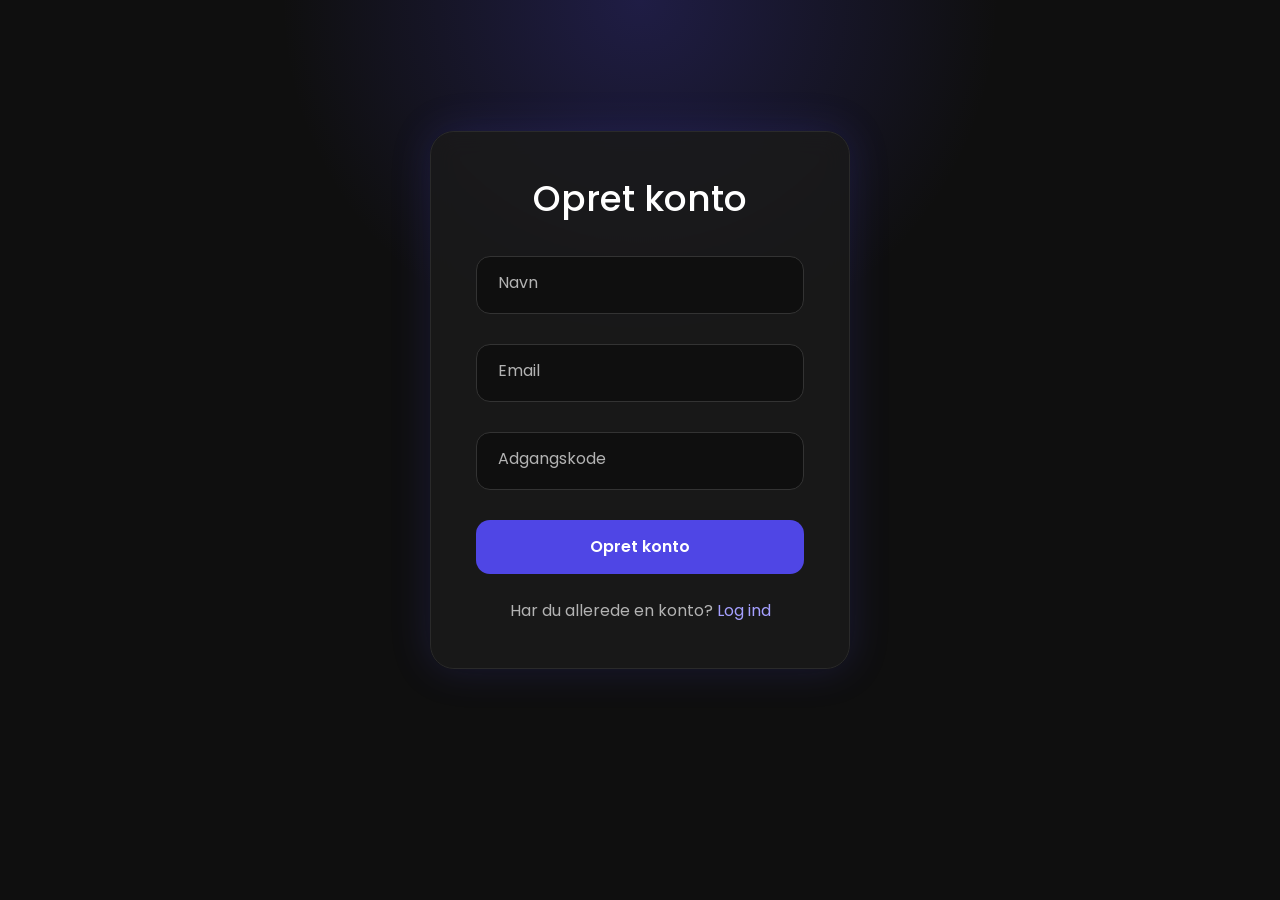
<file: register.html>
<!DOCTYPE html>
<html lang="da">
<head>
    <meta charset="UTF-8">
    <meta name="viewport" content="width=device-width, initial-scale=1.0">
    <title>Focusly - Opret konto</title>

    <link href="https://cdn.jsdelivr.net/npm/bootstrap@5.3.3/dist/css/bootstrap.min.css" rel="stylesheet">
    <link href="https://fonts.googleapis.com/css2?family=Poppins:wght@300;400;500;600;700&display=swap" rel="stylesheet">
    <link rel="stylesheet" href="style.css">
</head>

<body>

<section class="login-section">

    <div class="login-box">

        <form onsubmit="registerUser(event)">

            <h2>Opret konto</h2>

            <div class="input-box">
                <input type="text" id="registerName" required>
                <label>Navn</label>
            </div>

            <div class="input-box">
                <input type="email" id="registerEmail" required>
                <label>Email</label>
            </div>

            <div class="input-box">
                <input type="password" id="registerPassword" required>
                <label>Adgangskode</label>
            </div>

            <button type="submit" class="login-btn">
                Opret konto
            </button>

            <div class="register-link">
                <p>
                    Har du allerede en konto?
                    <a href="log-in.html">Log ind</a>
                </p>
            </div>

        </form>

    </div>

</section>

<script src="script.js"></script>

</body>
</html>
</file>
<file: style.css>
body{
    background: #0F0F0F;
    color: white;
    font-family: 'Poppins', sans-serif;
    margin: 0;
    padding: 0;
}

/* Navbar */

.navbar{
    padding: 20px 0;
    background: #0F0F0F;
}

.navbar-brand{
    font-size: 24px;
    font-weight: 600;
}

.navbar-brand img{
    width: 180px;
}

.nav-link{
    color: white;
    margin-left: 20px;
    transition: 0.3s;
}

.nav-link:hover{
    color: #4F46E5;
}

/* Hero Section */

.hero{
    padding: 120px 0;
}

.hero h1{
    font-size: 64px;
    font-weight: 700;
    margin-bottom: 20px;
}

.hero p{
    font-size: 18px;
    color: #B3B3B3;
    margin-bottom: 30px;
}

.main-btn{
    background: #4F46E5;
    color: white;
    border: none;
    padding: 14px 32px;
    border-radius: 12px;
    font-size: 16px;
    transition: 0.3s;
}

.main-btn:hover{
    background: #625BFF;
}

.hero-img{
    width: 100%;
    max-width: 500px;
}

.focusly-benefits{
    padding: 120px 0;
}

.cta-section{
    padding: 120px 0;
    text-align: center;
}

.cta-section h2{
    font-size: 48px;
    margin-bottom: 20px;
}

.cta-section p{
    color: #B3B3B3;
    max-width: 700px;
    margin: auto;
    margin-bottom: 30px;
}

.task-card-top p{
    margin: 6px 0;
    color: #B3B3B3;
}

.task-actions{
    display: flex;
    gap: 10px;
    margin-top: 16px;
    flex-wrap: wrap;
}

.status-red{
    color: #ff4d4d !important;
    font-weight: 600;
}

.status-orange{
    color: #ffb84d !important;
    font-weight: 600;
}

.status-green{
    color: #4CAF50 !important;
    font-weight: 600;
}


/* Produkter Section */

.products{
    padding: 100px 0;
}

.section-title{
    margin-bottom: 60px;
}

.section-title h2{
    font-size: 42px;
    margin-bottom: 15px;
}

.section-title p{
    color: #B3B3B3;
}

.product-card{
    background: #1A1A1A;
    padding: 40px;
    border-radius: 20px;
    margin-bottom: 30px;
    transition: 0.3s;
}

.product-card:hover{
    transform: translateY(-10px);
}

.product-card h3{
    font-size: 28px;
    margin-bottom: 20px;
}

.product-card p{
    color: #B3B3B3;
}

/* Om Os Section */

.about{
    padding: 100px 0;
}

.about h2{
    font-size: 42px;
    margin-bottom: 20px;
}

.about p{
    color: #B3B3B3;
    line-height: 30px;
}

.about-img{
    width: 100%;
    max-width: 500px;
}

.problem-solution{
    padding: 120px 0;
}

.problem-card,
.solution-card{
    min-height: 320px;
}

.problem-card ul,
.solution-card ul{
    list-style: none;
    padding: 0;
    margin-top: 25px;
}

.problem-card li,
.solution-card li{
    color: #B3B3B3;
    margin-bottom: 14px;
    font-size: 16px;
}

.dashboard-preview-section{
    padding: 120px 0;
}

.dashboard-preview-card{
    max-width: 750px;
    margin: 0 auto;
    border: 1px solid #2A2A2A;
}

.completed-task-list{
    list-style: none;
    padding: 0;
    margin-top: 20px;
}

.completed-task-list li{
    background: rgba(40,167,69,0.12);
    border: 1px solid rgba(40,167,69,0.35);
    color: #4CAF50;
    padding: 14px 18px;
    border-radius: 12px;
    margin-bottom: 10px;
}

/* Footer */

.social-links{
    margin-top: 15px;
    margin-bottom: 30px;
}

.social-links a{
    color: #A5A0FF;
    text-decoration: none;
    font-weight: 600;
    margin: 0 10px;
    transition: 0.3s;
}

.social-links a:hover{
    color: white;
}

.social-links span{
    color: #666;
}


.stat-card{
    min-height: 150px;
}

.stat-card h3{
    color: white;
}

.stat-card p{
    color: #B3B3B3;
}

.stress-indicator{
    display: flex;
    align-items: center;
    gap: 10px;
    font-size: 22px;
    font-weight: 600;
    margin: 20px 0;
}

.dot{
    width: 16px;
    height: 16px;
    background: #FFD43B;
    border-radius: 50%;
}

.task-section{
    padding: 45px;
}

.task-section p{
    color: #B3B3B3;
}

.task-input-area{
    display: flex;
    gap: 15px;
    flex-wrap: wrap;
}

#taskInput{
    width: 400px;

    padding: 14px;

    border: none;
    border-radius: 12px;
}

.task-list{
    list-style: none;
    padding: 0;
}

.task-list li{
    background: #0F0F0F;

    padding: 15px;

    border-radius: 12px;

    margin-bottom: 10px;

    color: white;
}
.product-card{
    min-height: 170px;
}

.dashboard-page .row{
    row-gap: 30px;
}


.features-page{
    padding: 120px 0;
}

.features-page h1{
    font-size: 56px;
    font-weight: 700;
    margin-bottom: 20px;
}


.about-hero h1{
    font-size: 64px;
    font-weight: 700;
    max-width: 900px;
    margin: auto;
    margin-top: 20px;
}

.about-hero p{
    color: #B3B3B3;
    max-width: 700px;
    margin: 25px auto 0;
    font-size: 18px;
    line-height: 30px;
}

.about-card{
    background: #1A1A1A;
    padding: 35px;
    border-radius: 22px;
    border: 1px solid #2A2A2A;
    height: 100%;
    transition: 0.3s;
}

.about-card:hover{
    transform: translateY(-8px);
    border-color: #4F46E5;
}

.about-icon{
    font-size: 38px;
    margin-bottom: 20px;
}

.about-card p{
    color: #B3B3B3;
}

.about-story{
    display: grid;
    grid-template-columns: 2fr 1fr;
    gap: 30px;
    background: linear-gradient(135deg, #1A1A1A, #111111);
    padding: 45px;
    border-radius: 24px;
    border: 1px solid #2A2A2A;
    align-items: center;
}

.about-story p{
    color: #B3B3B3;
    line-height: 30px;
}

.about-highlight{
    background: #4F46E5;
    padding: 35px;
    border-radius: 22px;
    text-align: center;
}

.about-highlight h3{
    font-size: 44px;
    font-weight: 700;
}

@media screen and (max-width: 992px){
    .about-story{
        grid-template-columns: 1fr;
    }

    .about-hero h1{
        font-size: 44px;
    }
}

/* Responsive */

@media(max-width: 991px){

    .hero{
        text-align: center;
        padding: 80px 0;
    }

    .hero h1{
        font-size: 48px;
    }

    .hero-img{
        margin-top: 40px;
    }

    .about{
        text-align: center;
    }

    .about-img{
        margin-bottom: 40px;
    }

}

/* Mine Opgaver Section */
.tasks{
    padding: 100px 0;
}

#taskInput{
    width: 300px;
    padding: 12px;
    border-radius: 12px;
    border: none;
}

.task-list{
    list-style: none;
    padding: 0;
}

.task-list li{
    background: #1A1A1A;
    margin: 10px auto;
    padding: 15px;
    border-radius: 12px;
    max-width: 500px;
}

/* Dashboard-side */

.dashboard-page{
    padding: 120px 0;
}

.dashboard-page h1{
    font-size: 56px;
    font-weight: 700;
    margin-bottom: 20px;
}

.dashboard-text{
    color: #B3B3B3;
    font-size: 18px;
    margin-bottom: 50px;
}

.welcome-user{
    color: #A5A0FF;
    font-size: 24px;
    font-weight: 600;
    margin-top: 15px;
    margin-bottom: 20px;
}

/* Statistik-kort */

.stat-card{
    background: #161616;
    border: 1px solid #2A2A2A;
    border-radius: 24px;
    padding: 35px;
    min-height: 170px;
    transition: 0.3s;
}

.stat-card:hover{
    border-color: #4F46E5;
    box-shadow: 0 0 30px rgba(79,70,229,0.25);
}

.stat-card h3{
    font-size: 36px;
    margin-bottom: 15px;
}

.stat-card p{
    color: #B3B3B3;
    margin: 0;
}

/* Dashboard-kort */

.dashboard-card{
    background: #161616;
    border: 1px solid #2A2A2A;
    border-radius: 24px;
    padding: 40px;
    min-height: 360px;
    transition: 0.3s;
}

.dashboard-card:hover{
    border-color: #4F46E5;
}

.dashboard-list{
    list-style: none;
    padding-left: 0;
    margin-top: 25px;
}

.dashboard-list li{
    background: #0F0F0F;
    padding: 14px;
    border-radius: 12px;
    margin-bottom: 10px;
    color: white;
    display: flex;
    justify-content: space-between;
    gap: 15px;
}

.dashboard-list span{
    color: #A5A0FF;
    font-weight: 600;
}

/* Stress */

.stress-indicator{
    display: flex;
    align-items: center;
    gap: 10px;
    font-size: 22px;
    font-weight: 600;
    margin: 20px 0;
}

.dot{
    width: 16px;
    height: 16px;
    background: #FFD43B;
    border-radius: 50%;
}

.stress-bar{
    width: 100%;
    height: 12px;
    background: #0F0F0F;
    border-radius: 50px;
    margin-top: 25px;
    overflow: hidden;
}

.stress-fill{
    width: 60%;
    height: 100%;
    background: #FFD43B;
    border-radius: 50px;
}

/* Studieplan */

.task-section{
    background: linear-gradient(135deg, #1A1A1A, #111111);
    border: 1px solid #2A2A2A;
    border-radius: 24px;
    padding: 45px;
}

.task-section p{
    color: #B3B3B3;
}

.task-input-area{
    display: flex;
    align-items: center;
    gap: 15px;
    flex-wrap: wrap;
    margin-top: 25px;
}

#taskInput,
#deadlineInput,
#priorityInput{
    height: 55px;
    padding: 0 16px;
    border: 1px solid #333333;
    border-radius: 14px;
    background: #0F0F0F;
    color: white;
    font-family: 'Poppins', sans-serif;
}

#taskInput{
    width: 320px;
}

#deadlineInput{
    width: 180px;
}

#priorityInput{
    width: 180px;
}

.task-list{
    list-style: none;
    padding: 0;
    margin-top: 35px;
}

.task-list li{
    background: #0F0F0F;
    border: 1px solid #2A2A2A;
    padding: 22px;
    border-radius: 18px;
    margin: 0 auto 15px;
    max-width: 650px;
    color: white;
    transition: 0.3s;
}

.task-list li:hover{
    border-color: #4F46E5;
    transform: translateY(-3px);
}

.delete-task-btn{
    background: rgba(255,77,77,0.15);
    color: #ff6b6b;
    border: 1px solid rgba(255,77,77,0.35);
    padding: 9px 16px;
    border-radius: 10px;
    margin-top: 14px;
    cursor: pointer;
    transition: 0.3s;
}

.delete-task-btn:hover{
    background: #ff4d4d;
    color: white;
}

.progress{
    height: 30px;
    background: #0F0F0F;
    border-radius: 30px;
    overflow: hidden;
    margin-top: 20px;
}

.progress-bar{
    background: #4F46E5;
    color: white;
    text-align: center;
    line-height: 30px;
    font-weight: 600;
    transition: 0.4s;
}

.complete-btn{
    background: #28a745;
    color: white;
    border: none;
    padding: 10px 15px;
    border-radius: 10px;
    cursor: pointer;
    margin-right: 10px;
}
.complete-btn{
    background: rgba(40,167,69,0.15);
    color: #4CAF50;
    border: 1px solid rgba(40,167,69,0.35);
    padding: 9px 16px;
    border-radius: 10px;
    margin-top: 14px;
    margin-right: 10px;
    cursor: pointer;
    transition: 0.3s;
}

.complete-btn:hover{
    background: #4CAF50;
    color: white;
}

.completed-task{
    opacity: 0.75;
    border-color: #4CAF50 !important;
}

.completed-task strong{
    text-decoration: line-through;
    color: #4CAF50;
}

.progress{
    height: 30px;
    background: #0F0F0F;
    border-radius: 30px;
    overflow: hidden;
    margin-top: 20px;
}

.progress-bar{
    background: #4F46E5;
    color: white;
    text-align: center;
    line-height: 30px;
    font-weight: 600;
    transition: 0.4s;
}

/* Mobil */

@media screen and (max-width: 768px){

    .dashboard-page h1{
        font-size: 38px;
    }

    #taskInput,
    #deadlineInput,
    #priorityInput,
    .task-input-area .main-btn{
        width: 100%;
    }

    .task-section{
        padding: 30px;
    }

}

/* Kontakt Sektion */

.kontakt{
    padding: 120px 0;
}

.kontakt-container{
    max-width: 700px;
    margin: 0 auto;

    background: rgba(15, 15, 15, 0.90);

    backdrop-filter: blur(10px);

    padding: 50px;

    border-radius: 20px;

    border: 1px solid #2A2A2A;
}

.kontakt h2{
    font-size: 48px;
    font-weight: 700;

    text-align: center;

    margin-bottom: 15px;

    color: white;
}

.kontakt p{
    text-align: center;

    color: #B3B3B3;

    line-height: 28px;

    margin-bottom: 20px;
}

.kontakt h3{
    text-align: center;

    margin-top: 35px;
    margin-bottom: 15px;

    color: #4F46E5;

    font-size: 24px;
}

.kontakt-form{
    display: flex;
    flex-direction: column;
    gap: 15px;

    margin-top: 30px;
}

.kontakt-form label{
    color: white;
    font-weight: 500;
}

.kontakt-form input,
.kontakt-form textarea{

    width: 100%;

    padding: 15px;

    border-radius: 12px;

    border: 1px solid #333333;

    background: #1A1A1A;

    color: white;

    font-family: 'Poppins', sans-serif;

    transition: 0.3s;
}

.kontakt-form input:focus,
.kontakt-form textarea:focus{

    outline: none;

    border: 1px solid #4F46E5;

    box-shadow: 0 0 10px rgba(79, 70, 229, 0.3);
}

.kontakt-form textarea{
    resize: none;
}

.kontakt-form button{

    padding: 15px;

    background: #4F46E5;

    color: white;

    border: none;

    border-radius: 12px;

    font-size: 16px;

    font-weight: 600;

    cursor: pointer;

    transition: 0.3s;
}

.kontakt-form button:hover{

    background: #625BFF;

    transform: translateY(-2px);
}

.kontakt{
    position: relative;
}

.kontakt::before{

    content: "";

    position: absolute;

    top: 0;
    left: 0;

    width: 100%;
    height: 100%;

    background: rgba(0,0,0,0.55);
}

.kontakt-container{
    position: relative;
    z-index: 2;
}

.page-hero{
    max-width: 850px;
    margin: 0 auto 60px;
}

.page-hero h1{
    font-size: 64px;
    font-weight: 700;
    margin-top: 20px;
    margin-bottom: 20px;
}

.hero-badge{
    display: inline-block;
    background: rgba(79,70,229,0.15);
    color: #A5A0FF;
    border: 1px solid rgba(79,70,229,0.4);
    padding: 10px 18px;
    border-radius: 50px;
    font-size: 14px;
}

.feature-card{
    min-height: 360px;
    position: relative;
    border: 1px solid #2A2A2A;
}

.feature-number{
    color: #4F46E5;
    font-weight: 700;
    font-size: 18px;
}

.feature-list{
    margin-top: 25px;
    padding-left: 0;
    list-style: none;
}

.feature-list li{
    color: #B3B3B3;
    margin-bottom: 10px;
}

.feature-list li::before{
    content: "✓";
    color: #4F46E5;
    margin-right: 10px;
}

.feature-cta{
    background: linear-gradient(135deg, #1A1A1A, #111111);
    padding: 50px;
    border-radius: 24px;
    border: 1px solid #2A2A2A;
}

.feature-cta p{
    color: #B3B3B3;
    margin-bottom: 30px;
}


/* Login */

.login-section{
    min-height: 800px;
    display: flex;
    justify-content: center;
    align-items: center;
    padding: 100px 20px;
    background:
        radial-gradient(circle at top, rgba(79,70,229,0.25), transparent 35%),
        #0F0F0F;
}

.login-box{
    width: 420px;
    background: rgba(26, 26, 26, 0.85);
    border: 1px solid #2A2A2A;
    border-radius: 24px;
    padding: 45px;
    backdrop-filter: blur(12px);
    box-shadow: 0 0 40px rgba(79,70,229,0.18);
}

.login-box h2{
    font-size: 36px;
    text-align: center;
    margin-bottom: 35px;
    color: #FFFFFF;
}

.input-box{
    position: relative;
    margin-bottom: 30px;
}

.input-box input{
    width: 100%;
    padding: 16px;
    background: #0F0F0F;
    border: 1px solid #333333;
    border-radius: 14px;
    outline: none;
    color: white;
    font-family: 'Poppins', sans-serif;
}

.input-box label{
    position: absolute;
    left: 16px;
    top: 15px;
    color: #B3B3B3;
    pointer-events: none;
    transition: 0.3s;
    background: #0F0F0F;
    padding: 0 6px;
}

.input-box input:focus,
.input-box input:valid{
    border-color: #4F46E5;
}

.input-box input:focus ~ label,
.input-box input:valid ~ label{
    top: -10px;
    font-size: 13px;
    color: #A5A0FF;
}

.remember-forgot{
    display: flex;
    justify-content: space-between;
    gap: 15px;
    font-size: 14px;
    margin-bottom: 25px;
    color: #B3B3B3;
}

.remember-forgot a,
.register-link a{
    color: #A5A0FF;
    text-decoration: none;
}

.remember-forgot a:hover,
.register-link a:hover{
    text-decoration: underline;
}

.login-btn{
    width: 100%;
    padding: 15px;
    border: none;
    border-radius: 14px;
    background: #4F46E5;
    color: white;
    font-size: 16px;
    font-weight: 600;
    cursor: pointer;
    transition: 0.3s;
}

.login-btn:hover{
    background: #625BFF;
    transform: translateY(-2px);
}

.register-link{
    text-align: center;
    margin-top: 25px;
    color: #B3B3B3;
}

.register-link p{
    margin: 0;
}

@media screen and (max-width: 576px){

    .login-box{
        width: 100%;
        padding: 30px;
    }

    .remember-forgot{
        flex-direction: column;
    }

}
/* Tablet */

@media screen and (max-width: 992px){

    .hero{
        text-align: center;
        padding: 80px 0;
    }

    .hero h1{
        font-size: 48px;
    }

    .hero-img{
        margin-top: 40px;
    }

    .navbar-brand img{
        width: 150px;
    }

}


/* Mobil */

@media screen and (max-width: 576px){

    .hero h1{
        font-size: 36px;
    }

    .hero p{
        font-size: 16px;
    }

    .section-title h2,
    .about h2{
        font-size: 30px;
    }

    .product-card{
        padding: 25px;
    }

    #taskInput{
        width: 100%;
        margin-bottom: 15px;
    }

    .main-btn{
        width: 100%;
    }

    .navbar-brand img{
        width: 120px;
    }

}
</file>
